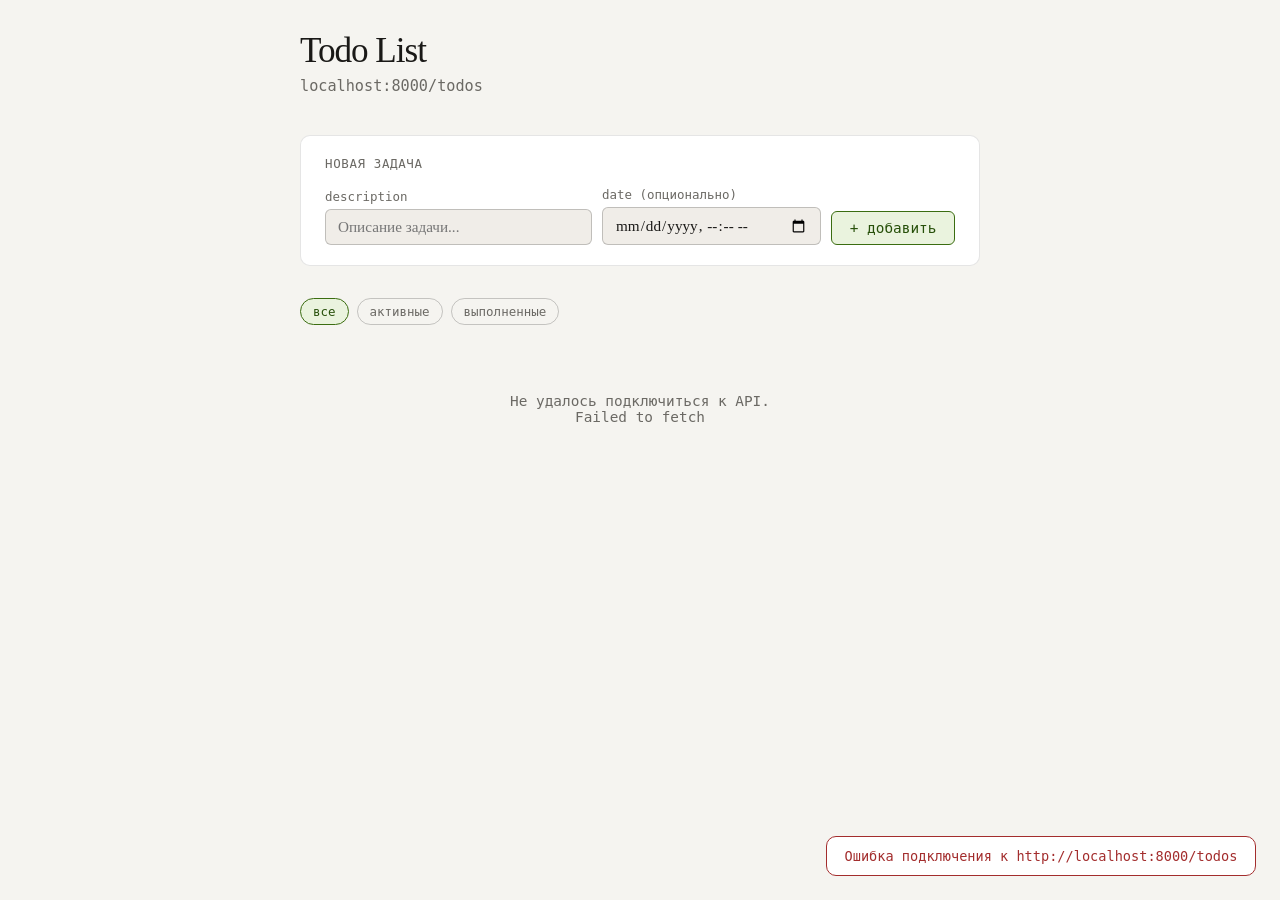
<file: fronted/index.html>
<!DOCTYPE html>
<html lang="ru">
<head>
  <meta charset="UTF-8" />
  <meta name="viewport" content="width=device-width, initial-scale=1.0" />
  <title>Todo App</title>
  <link rel="stylesheet" href="style.css" />
</head>
<body>
<div class="page">

  <header>
    <h1>Todo List</h1>
    <p>localhost:8000/todos</p>
  </header>

  <!-- Add task form -->
  <div class="form-card">
    <h2>Новая задача</h2>
    <div class="form-row">
      <div class="form-group" style="flex:1; min-width:200px;">
        <label>description</label>
        <input type="text" id="new-desc" placeholder="Описание задачи..." maxlength="30" />
      </div>
      <div class="form-group">
        <label>date (опционально)</label>
        <input type="datetime-local" id="new-date" />
      </div>
      <button class="btn btn-primary" onclick="createTodo()">+ добавить</button>
    </div>
  </div>

  <!-- Filters -->
  <div class="filters">
    <button class="filter-btn active" data-filter="all" onclick="setFilter('all', this)">все</button>
    <button class="filter-btn" data-filter="active" onclick="setFilter('active', this)">активные</button>
    <button class="filter-btn" data-filter="done" onclick="setFilter('done', this)">выполненные</button>
    <span class="filter-count" id="count-label"></span>
  </div>

  <!-- List -->
  <div class="todo-list" id="todo-list">
    <div class="loading-row"><span class="spinner"></span> загрузка...</div>
  </div>

</div>

<div id="toast"></div>

<script src="app.js"></script>
</body>
</html>
</file>
<file: fronted/style.css>
*, *::before, *::after { box-sizing: border-box; margin: 0; padding: 0; }

:root {
  --bg: #f5f4f0;
  --surface: #ffffff;
  --surface2: #f0ede8;
  --border: rgba(0,0,0,0.1);
  --border-strong: rgba(0,0,0,0.2);
  --text: #1a1917;
  --text-muted: #6b6964;
  --accent: #3B6D11;
  --accent-light: #EAF3DE;
  --accent-text: #27500A;
  --danger: #A32D2D;
  --danger-light: #FCEBEB;
  --warning: #854F0B;
  --warning-light: #FAEEDA;
  --radius: 10px;
  --radius-sm: 6px;
}

@media (prefers-color-scheme: dark) {
  :root {
    --bg: #1a1917;
    --surface: #232220;
    --surface2: #2c2c2a;
    --border: rgba(255,255,255,0.08);
    --border-strong: rgba(255,255,255,0.16);
    --text: #f0ede8;
    --text-muted: #888780;
    --accent: #97C459;
    --accent-light: #27500A;
    --accent-text: #C0DD97;
    --danger: #F09595;
    --danger-light: #501313;
    --warning: #EF9F27;
    --warning-light: #412402;
  }
}

body {
  font-family: 'Georgia', serif;
  background: var(--bg);
  color: var(--text);
  min-height: 100vh;
  padding: 2rem 1rem;
}

.page {
  max-width: 680px;
  margin: 0 auto;
}

header {
  margin-bottom: 2.5rem;
}

header h1 {
  font-size: 2.2rem;
  font-weight: normal;
  letter-spacing: -0.03em;
  line-height: 1.1;
  color: var(--text);
}

header p {
  font-size: 0.95rem;
  color: var(--text-muted);
  margin-top: 0.4rem;
  font-family: monospace;
}

.divider {
  height: 1px;
  background: var(--border);
  margin: 1.5rem 0;
}

/* Form */
.form-card {
  background: var(--surface);
  border: 0.5px solid var(--border);
  border-radius: var(--radius);
  padding: 1.25rem 1.5rem;
  margin-bottom: 2rem;
}

.form-card h2 {
  font-weight: normal;
  color: var(--text-muted);
  margin-bottom: 1rem;
  font-family: monospace;
  letter-spacing: 0.05em;
  text-transform: uppercase;
  font-size: 0.78rem;
}

.form-row {
  display: flex;
  gap: 10px;
  flex-wrap: wrap;
  align-items: flex-end;
}

.form-group {
  display: flex;
  flex-direction: column;
  gap: 5px;
}

.form-group label {
  font-size: 0.78rem;
  color: var(--text-muted);
  font-family: monospace;
}

input[type="text"],
input[type="datetime-local"] {
  background: var(--surface2);
  border: 0.5px solid var(--border-strong);
  border-radius: var(--radius-sm);
  padding: 0.5rem 0.75rem;
  font-size: 0.95rem;
  color: var(--text);
  font-family: inherit;
  outline: none;
  transition: border-color 0.15s;
}

input[type="text"]:focus,
input[type="datetime-local"]:focus {
  border-color: var(--accent);
}

input[type="text"] { flex: 1; min-width: 200px; }

.btn {
  padding: 0.5rem 1.1rem;
  border-radius: var(--radius-sm);
  border: 0.5px solid var(--border-strong);
  background: var(--surface2);
  color: var(--text);
  font-size: 0.9rem;
  font-family: monospace;
  cursor: pointer;
  transition: background 0.15s, transform 0.1s;
  white-space: nowrap;
}

.btn:hover { background: var(--border); }
.btn:active { transform: scale(0.97); }

.btn-primary {
  background: var(--accent-light);
  border-color: var(--accent);
  color: var(--accent-text);
}

.btn-primary:hover { opacity: 0.85; }

.btn-danger {
  background: var(--danger-light);
  border-color: var(--danger);
  color: var(--danger);
  font-size: 0.8rem;
  padding: 0.3rem 0.6rem;
}

.btn-sm {
  font-size: 0.78rem;
  padding: 0.3rem 0.6rem;
}

/* Filters */
.filters {
  display: flex;
  gap: 8px;
  margin-bottom: 1.25rem;
  flex-wrap: wrap;
  align-items: center;
}

.filter-btn {
  font-size: 0.78rem;
  padding: 0.3rem 0.75rem;
  border-radius: 99px;
  border: 0.5px solid var(--border-strong);
  background: transparent;
  color: var(--text-muted);
  cursor: pointer;
  font-family: monospace;
  transition: all 0.15s;
}

.filter-btn.active {
  background: var(--accent-light);
  border-color: var(--accent);
  color: var(--accent-text);
}

.filter-count {
  margin-left: auto;
  font-size: 0.78rem;
  color: var(--text-muted);
  font-family: monospace;
}

.todo-list {
  display: flex;
  flex-direction: column;
  gap: 8px;
}

.todo-item {
  background: var(--surface);
  border: 0.5px solid var(--border);
  border-radius: var(--radius);
  padding: 1rem 1.25rem;
  display: flex;
  align-items: flex-start;
  gap: 12px;
  transition: border-color 0.15s, opacity 0.2s;
  animation: fadeIn 0.2s ease;
}

.todo-item.completed {
  opacity: 0.55;
}

@keyframes fadeIn {
  from { opacity: 0; transform: translateY(-6px); }
  to { opacity: 1; transform: translateY(0); }
}

.todo-checkbox {
  width: 18px;
  height: 18px;
  min-width: 18px;
  border-radius: 50%;
  border: 1.5px solid var(--border-strong);
  cursor: pointer;
  margin-top: 2px;
  display: flex;
  align-items: center;
  justify-content: center;
  transition: all 0.15s;
  background: transparent;
}

.todo-checkbox:hover {
  border-color: var(--accent);
}

.todo-checkbox.checked {
  background: var(--accent);
  border-color: var(--accent);
}

.todo-checkbox.checked::after {
  content: '';
  width: 6px;
  height: 6px;
  border-radius: 50%;
  background: white;
}

.todo-body {
  flex: 1;
  min-width: 0;
}

.todo-desc {
  font-size: 1rem;
  color: var(--text);
  word-break: break-word;
  line-height: 1.4;
}

.todo-item.completed .todo-desc {
  text-decoration: line-through;
}

.todo-meta {
  display: flex;
  align-items: center;
  gap: 10px;
  margin-top: 5px;
  flex-wrap: wrap;
}

.todo-id {
  font-family: monospace;
  font-size: 0.72rem;
  color: var(--text-muted);
}

.todo-date {
  font-family: monospace;
  font-size: 0.72rem;
  color: var(--text-muted);
}

.badge-done {
  font-size: 0.68rem;
  padding: 2px 8px;
  border-radius: 99px;
  background: var(--accent-light);
  color: var(--accent-text);
  font-family: monospace;
}

.todo-actions {
  display: flex;
  gap: 6px;
  margin-top: 8px;
}

/* Edit inline */
.edit-row {
  display: flex;
  gap: 8px;
  flex-wrap: wrap;
  margin-top: 8px;
}

.edit-row input {
  font-size: 0.88rem;
  padding: 0.35rem 0.6rem;
}

/* Empty state */
.empty {
  text-align: center;
  padding: 3rem 1rem;
  color: var(--text-muted);
  font-family: monospace;
  font-size: 0.9rem;
}

/* Toast */
#toast {
  position: fixed;
  bottom: 1.5rem;
  right: 1.5rem;
  background: var(--surface);
  border: 0.5px solid var(--border-strong);
  border-radius: var(--radius);
  padding: 0.7rem 1.1rem;
  font-family: monospace;
  font-size: 0.85rem;
  color: var(--text);
  opacity: 0;
  transform: translateY(8px);
  transition: opacity 0.2s, transform 0.2s;
  pointer-events: none;
  z-index: 100;
}

#toast.show {
  opacity: 1;
  transform: translateY(0);
}

#toast.error { border-color: var(--danger); color: var(--danger); }
#toast.success { border-color: var(--accent); color: var(--accent-text); }

/* Loading */
.spinner {
  display: inline-block;
  width: 14px;
  height: 14px;
  border: 2px solid var(--border-strong);
  border-top-color: var(--accent);
  border-radius: 50%;
  animation: spin 0.6s linear infinite;
  vertical-align: middle;
}

@keyframes spin { to { transform: rotate(360deg); } }

.loading-row {
  text-align: center;
  padding: 2rem;
  color: var(--text-muted);
  font-family: monospace;
  font-size: 0.85rem;
}
</file>
<file: frontend/style.css>
*, *::before, *::after { box-sizing: border-box; margin: 0; padding: 0; }

:root {
  --bg: #f5f4f0;
  --surface: #ffffff;
  --surface2: #f0ede8;
  --border: rgba(0,0,0,0.1);
  --border-strong: rgba(0,0,0,0.2);
  --text: #1a1917;
  --text-muted: #6b6964;
  --accent: #3B6D11;
  --accent-light: #EAF3DE;
  --accent-text: #27500A;
  --danger: #A32D2D;
  --danger-light: #FCEBEB;
  --warning: #854F0B;
  --warning-light: #FAEEDA;
  --radius: 10px;
  --radius-sm: 6px;
}

@media (prefers-color-scheme: dark) {
  :root {
    --bg: #1a1917;
    --surface: #232220;
    --surface2: #2c2c2a;
    --border: rgba(255,255,255,0.08);
    --border-strong: rgba(255,255,255,0.16);
    --text: #f0ede8;
    --text-muted: #888780;
    --accent: #97C459;
    --accent-light: #27500A;
    --accent-text: #C0DD97;
    --danger: #F09595;
    --danger-light: #501313;
    --warning: #EF9F27;
    --warning-light: #412402;
  }
}

body {
  font-family: 'Georgia', serif;
  background: var(--bg);
  color: var(--text);
  min-height: 100vh;
  padding: 2rem 1rem;
}

.page {
  max-width: 680px;
  margin: 0 auto;
}

header {
  margin-bottom: 2.5rem;
}

header h1 {
  font-size: 2.2rem;
  font-weight: normal;
  letter-spacing: -0.03em;
  line-height: 1.1;
  color: var(--text);
}

header p {
  font-size: 0.95rem;
  color: var(--text-muted);
  margin-top: 0.4rem;
  font-family: monospace;
}

.divider {
  height: 1px;
  background: var(--border);
  margin: 1.5rem 0;
}

/* Form */
.form-card {
  background: var(--surface);
  border: 0.5px solid var(--border);
  border-radius: var(--radius);
  padding: 1.25rem 1.5rem;
  margin-bottom: 2rem;
}

.form-card h2 {
  font-weight: normal;
  color: var(--text-muted);
  margin-bottom: 1rem;
  font-family: monospace;
  letter-spacing: 0.05em;
  text-transform: uppercase;
  font-size: 0.78rem;
}

.form-row {
  display: flex;
  gap: 10px;
  flex-wrap: wrap;
  align-items: flex-end;
}

.form-group {
  display: flex;
  flex-direction: column;
  gap: 5px;
}

.form-group label {
  font-size: 0.78rem;
  color: var(--text-muted);
  font-family: monospace;
}

input[type="text"],
input[type="datetime-local"] {
  background: var(--surface2);
  border: 0.5px solid var(--border-strong);
  border-radius: var(--radius-sm);
  padding: 0.5rem 0.75rem;
  font-size: 0.95rem;
  color: var(--text);
  font-family: inherit;
  outline: none;
  transition: border-color 0.15s;
}

input[type="text"]:focus,
input[type="datetime-local"]:focus {
  border-color: var(--accent);
}

input[type="text"] { flex: 1; min-width: 200px; }

.btn {
  padding: 0.5rem 1.1rem;
  border-radius: var(--radius-sm);
  border: 0.5px solid var(--border-strong);
  background: var(--surface2);
  color: var(--text);
  font-size: 0.9rem;
  font-family: monospace;
  cursor: pointer;
  transition: background 0.15s, transform 0.1s;
  white-space: nowrap;
}

.btn:hover { background: var(--border); }
.btn:active { transform: scale(0.97); }

.btn-primary {
  background: var(--accent-light);
  border-color: var(--accent);
  color: var(--accent-text);
}

.btn-primary:hover { opacity: 0.85; }

.btn-danger {
  background: var(--danger-light);
  border-color: var(--danger);
  color: var(--danger);
  font-size: 0.8rem;
  padding: 0.3rem 0.6rem;
}

.btn-sm {
  font-size: 0.78rem;
  padding: 0.3rem 0.6rem;
}

/* Filters */
.filters {
  display: flex;
  gap: 8px;
  margin-bottom: 1.25rem;
  flex-wrap: wrap;
  align-items: center;
}

.filter-btn {
  font-size: 0.78rem;
  padding: 0.3rem 0.75rem;
  border-radius: 99px;
  border: 0.5px solid var(--border-strong);
  background: transparent;
  color: var(--text-muted);
  cursor: pointer;
  font-family: monospace;
  transition: all 0.15s;
}

.filter-btn.active {
  background: var(--accent-light);
  border-color: var(--accent);
  color: var(--accent-text);
}

.filter-count {
  margin-left: auto;
  font-size: 0.78rem;
  color: var(--text-muted);
  font-family: monospace;
}

.todo-list {
  display: flex;
  flex-direction: column;
  gap: 8px;
}

.todo-item {
  background: var(--surface);
  border: 0.5px solid var(--border);
  border-radius: var(--radius);
  padding: 1rem 1.25rem;
  display: flex;
  align-items: flex-start;
  gap: 12px;
  transition: border-color 0.15s, opacity 0.2s;
  animation: fadeIn 0.2s ease;
}

.todo-item.completed {
  opacity: 0.55;
}

@keyframes fadeIn {
  from { opacity: 0; transform: translateY(-6px); }
  to { opacity: 1; transform: translateY(0); }
}

.todo-checkbox {
  width: 18px;
  height: 18px;
  min-width: 18px;
  border-radius: 50%;
  border: 1.5px solid var(--border-strong);
  cursor: pointer;
  margin-top: 2px;
  display: flex;
  align-items: center;
  justify-content: center;
  transition: all 0.15s;
  background: transparent;
}

.todo-checkbox:hover {
  border-color: var(--accent);
}

.todo-checkbox.checked {
  background: var(--accent);
  border-color: var(--accent);
}

.todo-checkbox.checked::after {
  content: '';
  width: 6px;
  height: 6px;
  border-radius: 50%;
  background: white;
}

.todo-body {
  flex: 1;
  min-width: 0;
}

.todo-desc {
  font-size: 1rem;
  color: var(--text);
  word-break: break-word;
  line-height: 1.4;
}

.todo-item.completed .todo-desc {
  text-decoration: line-through;
}

.todo-meta {
  display: flex;
  align-items: center;
  gap: 10px;
  margin-top: 5px;
  flex-wrap: wrap;
}

.todo-id {
  font-family: monospace;
  font-size: 0.72rem;
  color: var(--text-muted);
}

.todo-date {
  font-family: monospace;
  font-size: 0.72rem;
  color: var(--text-muted);
}

.badge-done {
  font-size: 0.68rem;
  padding: 2px 8px;
  border-radius: 99px;
  background: var(--accent-light);
  color: var(--accent-text);
  font-family: monospace;
}

.todo-actions {
  display: flex;
  gap: 6px;
  margin-top: 8px;
}

/* Edit inline */
.edit-row {
  display: flex;
  gap: 8px;
  flex-wrap: wrap;
  margin-top: 8px;
}

.edit-row input {
  font-size: 0.88rem;
  padding: 0.35rem 0.6rem;
}

/* Empty state */
.empty {
  text-align: center;
  padding: 3rem 1rem;
  color: var(--text-muted);
  font-family: monospace;
  font-size: 0.9rem;
}

/* Toast */
#toast {
  position: fixed;
  bottom: 1.5rem;
  right: 1.5rem;
  background: var(--surface);
  border: 0.5px solid var(--border-strong);
  border-radius: var(--radius);
  padding: 0.7rem 1.1rem;
  font-family: monospace;
  font-size: 0.85rem;
  color: var(--text);
  opacity: 0;
  transform: translateY(8px);
  transition: opacity 0.2s, transform 0.2s;
  pointer-events: none;
  z-index: 100;
}

#toast.show {
  opacity: 1;
  transform: translateY(0);
}

#toast.error { border-color: var(--danger); color: var(--danger); }
#toast.success { border-color: var(--accent); color: var(--accent-text); }

/* Loading */
.spinner {
  display: inline-block;
  width: 14px;
  height: 14px;
  border: 2px solid var(--border-strong);
  border-top-color: var(--accent);
  border-radius: 50%;
  animation: spin 0.6s linear infinite;
  vertical-align: middle;
}

@keyframes spin { to { transform: rotate(360deg); } }

.loading-row {
  text-align: center;
  padding: 2rem;
  color: var(--text-muted);
  font-family: monospace;
  font-size: 0.85rem;
}
</file>
